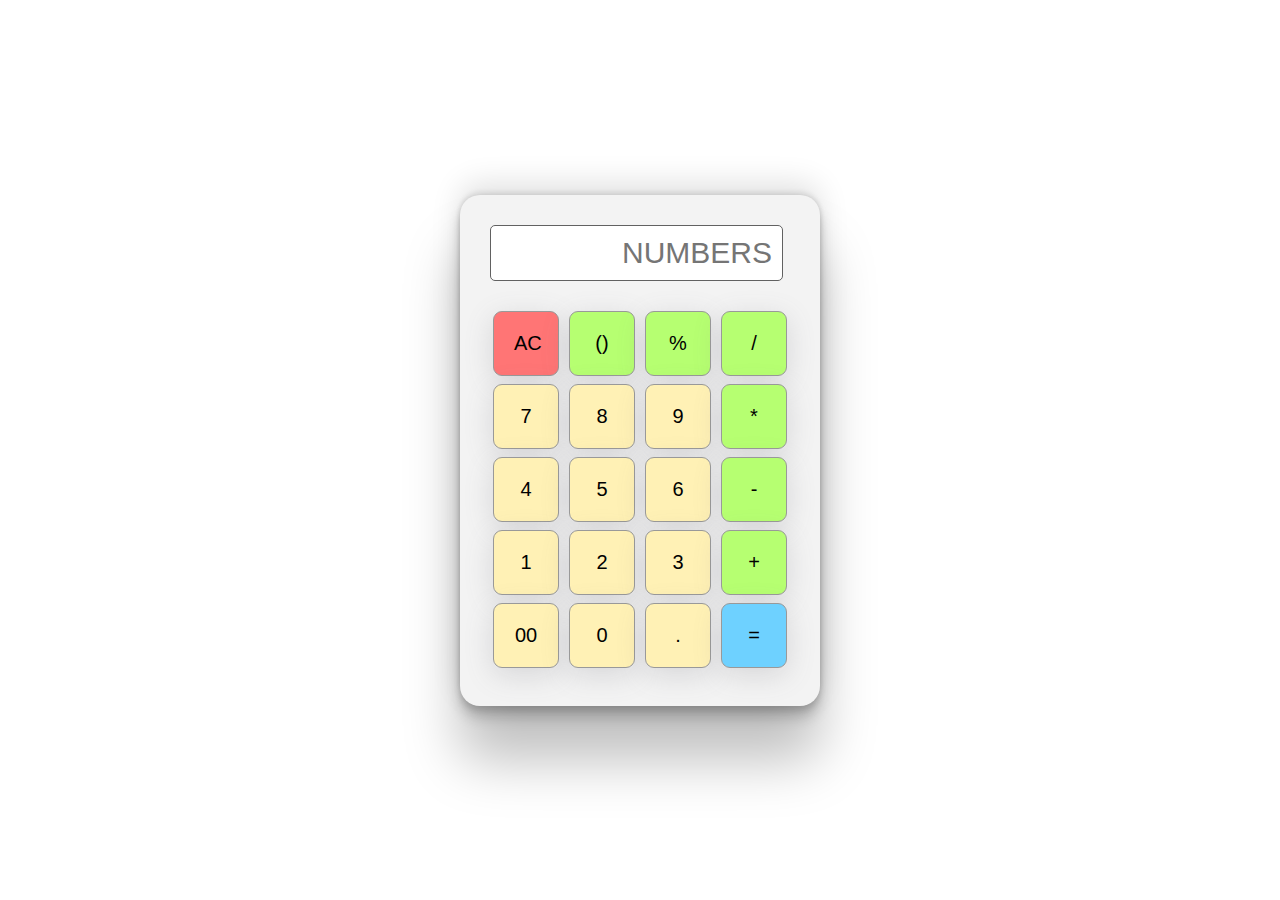
<file: calculator/index.html>
<!DOCTYPE html>
<html lang="en">

<head>
  <meta charset="UTF-8">
  <meta http-equiv="X-UA-Compatible" content="IE=edge">
  <meta name="viewport" content="width=device-width, initial-scale=1.0">
  <title>Calculator</title>
  <link rel="stylesheet" href="style.css">
  <link rel="stylesheet" href="util.css">
</head>

<body>
  <div class="container flex-col">
    <div class="incontainer">
      <div class="display"><input class="input" type="text" placeholder="numbers"></div>
      <div class="row1">
        <button class="button AC">AC</button>
        <button class="button op">()</button>
        <button class="button op">%</button>
        <button class="button op">/</button>
      </div>
      <div class="row1">
        <button class="button num">7</button>
        <button class="button num">8</button>
        <button class="button num">9</button>
        <button class="button op">*</button>
      </div>
      <div class="row1">
        <button class="button num">4</button>
        <button class="button num">5</button>
        <button class="button num">6</button>
        <button class="button op">-</button>
      </div>
      <div class="row1">
        <button class="button num">1</button>
        <button class="button num">2</button>
        <button class="button num">3</button>
        <button class="button op">+</button>
      </div>
      <div class="row1">
        <button class="button num">00</button>
        <button class="button num">0</button>
        <button class="button num ">.</button>
        <button class="button equal">=</button>
      </div>
    </div>
  </div>
  <script src="script.js"></script>
</body>

</html>
</file>
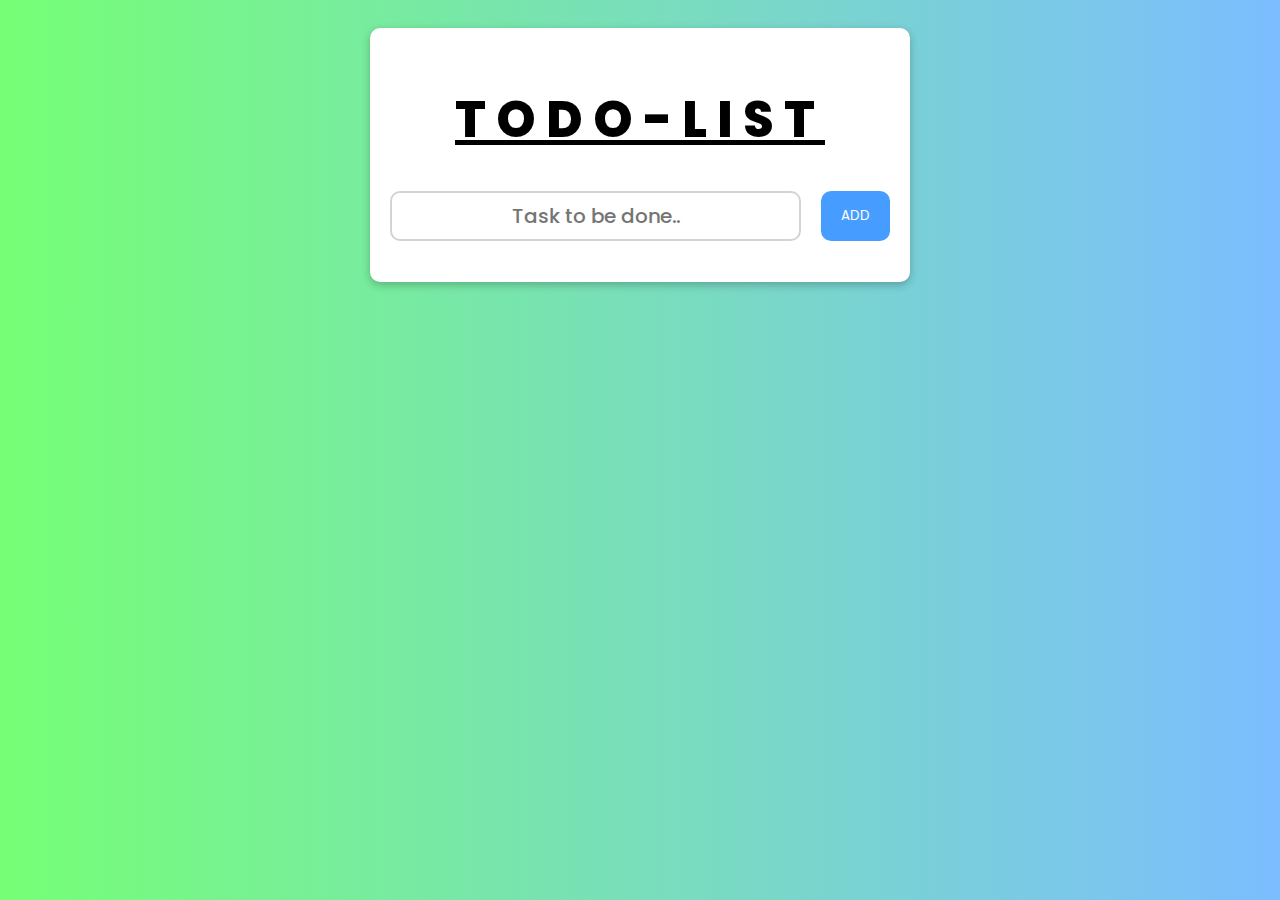
<file: todo list simple/index.html>
<!DOCTYPE html>
<html lang="en">

<head>
  <meta charset="UTF-8" />
  <meta http-equiv="X-UA-Compatible" content="IE=edge" />
  <meta name="viewport" content="width=device-width, initial-scale=1.0" />
  <title>Simple TO-DO LIST</title>
  <link href="https://fonts.googleapis.com/css2?family=Poppins:wght@400;500&display=swap" rel="stylesheet">
  <link rel="stylesheet" href="style.css" />
</head>

<body>
  <div class="container">
    <h1> TODO-LIST </h1>
    <div class="new-task margin">
      <input type="text" class="input" placeholder="Task to be done.." required>
      <button class="add">ADD</button>
    </div>
    <div class="tasks">
      <!-- <div class="output-task">
          <input type="text" class="out-input" placeholder="Your planned?" />
          <div class="action">
            <button class="done">DONE</button>
            <button class="delete">DELETE</button>
          </div> -->
    </div>
  </div>
  </div>

  <script src="script.js"></script>
</body>

</html>
</file>
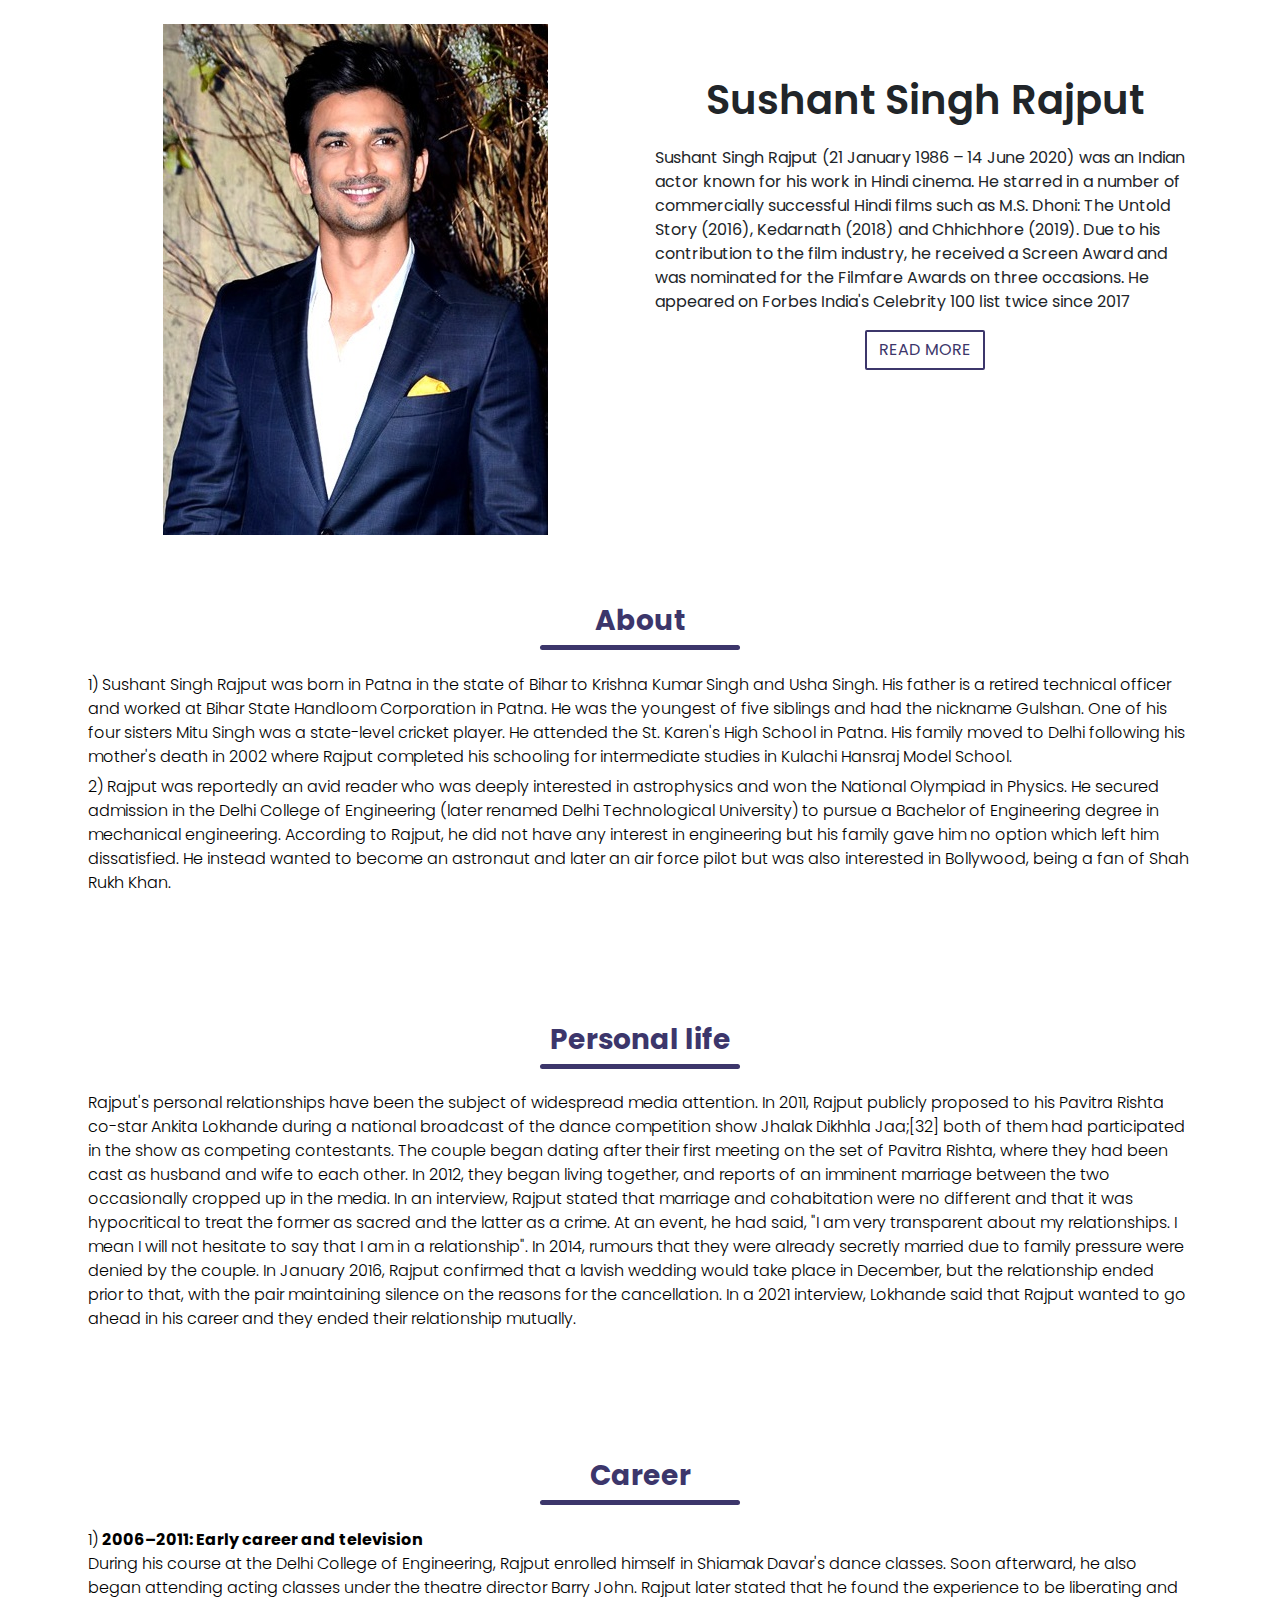
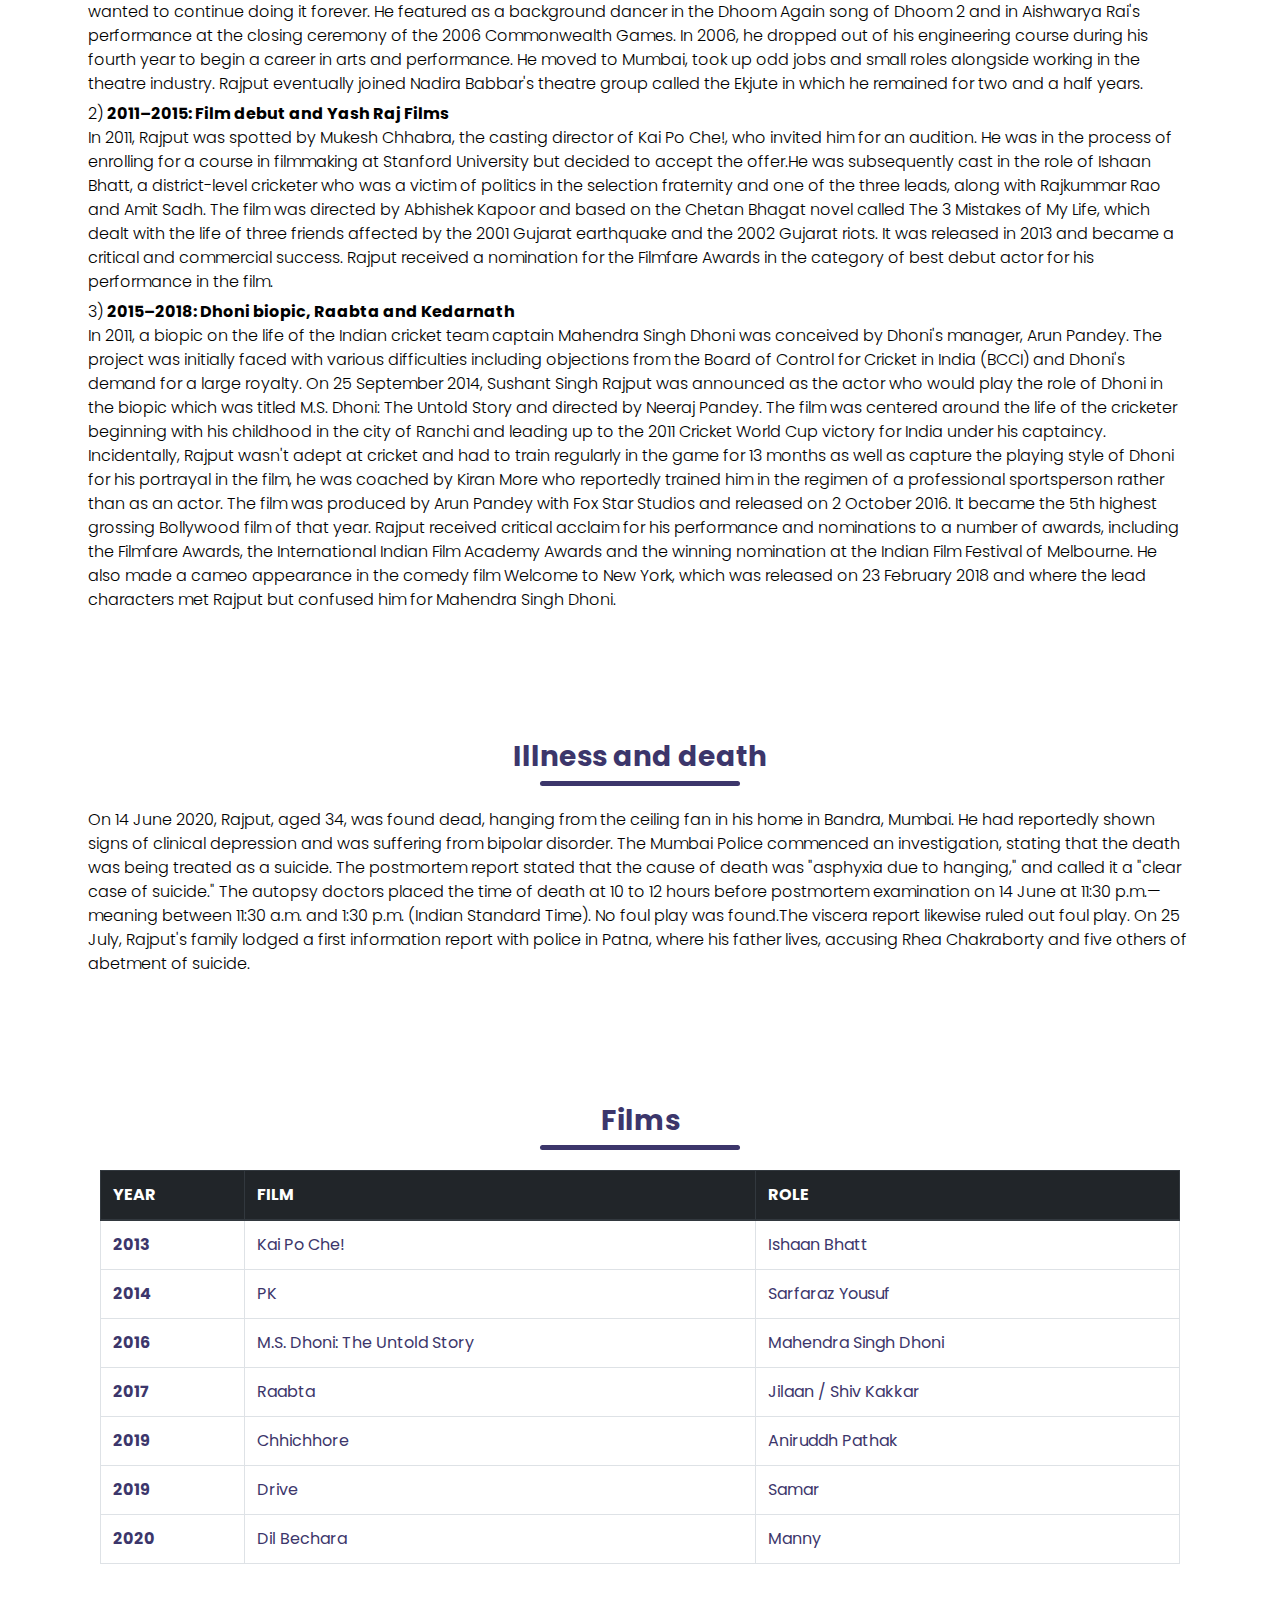
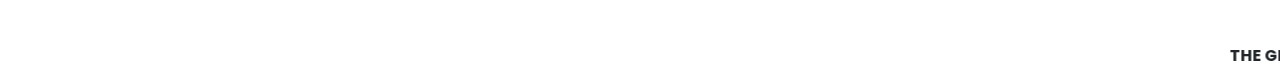
<file: Tribute Page/index.html>
<!DOCTYPE html>
<html lang="en">

<head>
    <meta charset="UTF-8">
    <meta name="viewport" content="width=device-width, initial-scale=1.0">
    <meta http-equiv="X-UA-Compatible" content="ie=edge">
    <title>Sushant Singh Rajput Tribute Page</title>
    <link rel="stylesheet" href="style.css">
    <link rel="stylesheet" href="https://maxcdn.bootstrapcdn.com/bootstrap/4.0.0/css/bootstrap.min.css">
</head>

<body>

    <section id="heading">
        <div class="container">
            <div class="row">
                <div class="col-md-6 text-center py-4">
                    <img src="sushant.jpg" alt="Sushant Singh Rajput image">
                </div>
                <div class="col-md-6">
                    <p class="promo-title text-center">Sushant Singh Rajput</p>
                    <p>Sushant Singh Rajput (21 January 1986 – 14 June 2020) was an Indian actor known for his work in
                        Hindi cinema. He starred in a number of commercially successful Hindi films such as M.S. Dhoni:
                        The Untold Story (2016), Kedarnath (2018) and Chhichhore (2019). Due to his contribution to the
                        film industry, he received a Screen Award and was nominated for the Filmfare Awards on three
                        occasions. He appeared on Forbes India's Celebrity 100 list twice since 2017</p>
                    <div class="text-center">
                        <a href="#more" class="btn btn-primary">READ MORE</a>
                    </div>
                </div>
            </div>
        </div>
    </section>




    <section id="life">
        <div class="container" id="more">
            <h3 class="title text-center font-weight-bold">About</h3>
            <ul class="py-4">
                <li>1) Sushant Singh Rajput was born in Patna in the state of Bihar to Krishna Kumar Singh and Usha
                    Singh. His father is a retired technical officer and worked at Bihar State Handloom Corporation in
                    Patna. He was the youngest of five siblings and had the nickname Gulshan. One of his four sisters
                    Mitu Singh was a state-level cricket player. He attended the St. Karen's High School in Patna. His
                    family moved to Delhi following his mother's death in 2002 where Rajput completed his schooling for
                    intermediate studies in Kulachi Hansraj Model School.</li>
                <li>2) Rajput was reportedly an avid reader who was deeply interested in astrophysics and won the
                    National Olympiad in Physics. He secured admission in the Delhi College of Engineering (later
                    renamed Delhi Technological University) to pursue a Bachelor of Engineering degree in mechanical
                    engineering. According to Rajput, he did not have any interest in engineering but his family gave
                    him no option which left him dissatisfied. He instead wanted to become an astronaut and later an air
                    force pilot but was also interested in Bollywood, being a fan of Shah Rukh Khan.
                </li>

            </ul>
        </div>
    </section>

    <section id="life">
        <div class="container">
            <h3 class="title text-center font-weight-bold">Personal life</h3>

            <ul class="py-4">
                <li>Rajput's personal relationships have been the subject of widespread media attention. In
                    2011, Rajput publicly proposed to his Pavitra Rishta co-star Ankita Lokhande during a national
                    broadcast of the dance competition show Jhalak Dikhhla Jaa;[32] both of them had participated in the
                    show as competing contestants. The couple began dating after their first meeting on the set of
                    Pavitra Rishta, where they had been cast as husband and wife to each other. In 2012, they began
                    living together, and reports of an imminent marriage between the two occasionally cropped up in
                    the media. In an interview, Rajput stated that marriage and cohabitation were no different and
                    that it was hypocritical to treat the former as sacred and the latter as a crime. At an
                    event, he had said, "I am very transparent about my relationships. I mean I will not hesitate to say
                    that I am in a relationship".

                    In 2014, rumours that they were already secretly married due to family pressure were denied by
                    the couple. In January 2016, Rajput confirmed that a lavish wedding would take place in
                    December, but the relationship ended prior to that, with the pair maintaining silence on the
                    reasons for the cancellation. In a 2021 interview, Lokhande said that Rajput wanted to go ahead
                    in his career and they ended their relationship mutually.</li>
            </ul>

        </div>
    </section>



    <section id="life">
        <div class="container">
            <h3 class="title text-center font-weight-bold">Career</h3>

            <ul class="py-4">
                <li>1) <b class="bold">2006–2011: Early career and television</b>
                    <br class="break">
                    During his course at the Delhi College of Engineering, Rajput enrolled himself in Shiamak Davar's
                    dance classes. Soon afterward, he also began attending acting classes under the theatre director
                    Barry John. Rajput later stated that he found the experience to be liberating and wanted to continue
                    doing it forever. He featured as a background dancer in the Dhoom Again song of Dhoom 2 and in
                    Aishwarya Rai's performance at the closing ceremony of the 2006 Commonwealth Games. In 2006, he
                    dropped out of his engineering course during his fourth year to begin a career in arts and
                    performance. He moved to Mumbai, took up odd jobs and small roles alongside working in the theatre
                    industry. Rajput eventually joined Nadira Babbar's theatre group called the Ekjute in which he
                    remained for two and a half years.
                </li>
                <li>2) <b class="bold">2011–2015: Film debut and Yash Raj Films</b>
                    <br class="break">
                    In 2011, Rajput was spotted by Mukesh Chhabra, the casting director of Kai Po Che!, who invited him
                    for an audition. He was in the process of enrolling for a course in filmmaking at Stanford
                    University but decided to accept the offer.He was subsequently cast in the role of Ishaan Bhatt, a
                    district-level cricketer who was a victim of politics in the selection fraternity and one of the
                    three leads, along with Rajkummar Rao and Amit Sadh. The film was directed by Abhishek Kapoor and
                    based on the Chetan Bhagat novel called The 3 Mistakes of My Life, which dealt with the life of
                    three friends affected by the 2001 Gujarat earthquake and the 2002 Gujarat riots. It was released in
                    2013 and became a critical and commercial success. Rajput received a nomination for the Filmfare
                    Awards in the category of best debut actor for his performance in the film.
                </li>
                <li>3) <b class="bold">2015–2018: Dhoni biopic, Raabta and Kedarnath</b>
                    <br class="break">
                    In 2011, a biopic on the life of the Indian cricket team captain Mahendra Singh Dhoni was conceived
                    by Dhoni's manager, Arun Pandey. The project was initially faced with various difficulties
                    including objections from the Board of Control for Cricket in India (BCCI) and Dhoni's demand for a
                    large royalty. On 25 September 2014, Sushant Singh Rajput was announced as the actor who
                    would play the role of Dhoni in the biopic which was titled M.S. Dhoni: The Untold Story and
                    directed by Neeraj Pandey. The film was centered around the life of the cricketer beginning
                    with his childhood in the city of Ranchi and leading up to the 2011 Cricket World Cup victory for
                    India under his captaincy. Incidentally, Rajput wasn't adept at cricket and had to train
                    regularly in the game for 13 months as well as capture the playing style of Dhoni for his portrayal
                    in the film, he was coached by Kiran More who reportedly trained him in the regimen of a
                    professional sportsperson rather than as an actor. The film was produced by Arun Pandey with Fox
                    Star Studios and released on 2 October 2016. It became the 5th highest grossing Bollywood film
                    of that year. Rajput received critical acclaim for his performance and nominations to a number
                    of awards, including the Filmfare Awards, the International Indian Film Academy Awards and the
                    winning nomination at the Indian Film Festival of Melbourne. He also made a cameo
                    appearance in the comedy film Welcome to New York, which was released on 23 February 2018 and
                    where the lead characters met Rajput but confused him for Mahendra Singh Dhoni.
                </li>
            </ul>

        </div>
    </section>

    <section id="life">
        <div class="container">
            <h3 class="title text-center font-weight-bold">Illness and death</h3>

            <ul class="py-4">
                <li>On 14 June 2020, Rajput, aged 34, was found dead, hanging from the ceiling fan in his home in
                    Bandra, Mumbai. He had reportedly shown signs of clinical depression and was suffering from
                    bipolar disorder. The Mumbai Police commenced an investigation, stating that the death was being
                    treated as a suicide. The postmortem report stated that the cause of death was "asphyxia due to
                    hanging," and called it a "clear case of suicide." The autopsy doctors placed the time of death at
                    10 to 12 hours before postmortem examination on 14 June at 11:30 p.m.—meaning between 11:30 a.m. and
                    1:30 p.m. (Indian Standard Time). No foul play was found.The viscera report likewise ruled out foul
                    play. On 25 July, Rajput's family lodged a first information report with police in Patna, where his
                    father lives, accusing Rhea Chakraborty and five others of abetment of suicide.
                </li>
            </ul>

        </div>
    </section>




    <section id="life">
        <div class="container">
            <h3 class="title text-center font-weight-bold">Films</h3>

            <div class="col-md-12 py-4 table-responsive">
                <table class="table table-bordered">
                    <thead class="thead-dark">
                        <tr>
                            <th scope="col">YEAR</th>
                            <th scope="col">FILM</th>
                            <th scope="col">ROLE</th>
                        </tr>
                    </thead>
                    <tbody>
                        <tr>
                            <th scope="row">2013</th>
                            <td> Kai Po Che!</td>
                            <td>Ishaan Bhatt</td>
                        </tr>
                        <tr>
                            <th scope="row">2014</th>
                            <td>PK</td>
                            <td>Sarfaraz Yousuf</td>
                        </tr>
                        <tr>
                            <th scope="row">2016</th>
                            <td>M.S. Dhoni: The Untold Story</td>
                            <td>Mahendra Singh Dhoni</td>
                        </tr>
                        <tr>
                            <th scope="row">2017</th>
                            <td>Raabta</td>
                            <td>Jilaan / Shiv Kakkar</td>

                        </tr>
                        <tr>
                            <th scope="row">2019</th>
                            <td>Chhichhore</td>
                            <td>Aniruddh Pathak</td>
                        </tr>

                        <tr>
                            <th scope="row">2019</th>
                            <td>Drive</td>
                            <td>Samar</td>

                        </tr>
                        <tr>
                            <th scope="row">2020</th>
                            <td>Dil Bechara</td>
                            <td>Manny</td>

                        </tr>
                    </tbody>
                </table>
            </div>

        </div>
    </section>


    <marquee direction="left">
        <strong>THE GREAT ACTOR SUSHANT SINGH RAJPUT LEFT US ALONE</strong>
    </marquee>



</body>

</html>
</file>
<file: calculator/style.css>
* {
    margin: 0;
    padding: 0;
}

html,
body {
    height: 100%;
    width: 100%;
    /* height: 100vh */
}

.container {
    background-color: rgb(255, 255, 255);
    display: flex;
    justify-content: center;
    align-items: center;
    height: 100vh;
    /* width: 50% */
}

.incontainer {
    padding: 30px;
    background: rgb(243, 243, 243);
    border-radius: 20px;
    box-shadow: rgba(0, 0, 0, 0.25) 0px 54px 55px, rgba(0, 0, 0, 0.12) 0px -12px 30px, rgba(0, 0, 0, 0.12) 0px 4px 6px, rgba(0, 0, 0, 0.17) 0px 12px 13px, rgba(0, 0, 0, 0.09) 0px -3px 5px;
}

.button {
    width: 66px;
    padding: 20px;
    margin: 0 3px;
    border: 1px solid rgb(153, 153, 153);
    border-radius: 9px;
    cursor: pointer;
    font-size: 20px;
    background: rgb(255, 255, 255);
    box-shadow: rgba(100, 100, 111, 0.2) 0px 7px 29px 0px;
}

.row1 {
    margin: 8px 0;
}

.display {
    margin-bottom: 30px;
}

.input {
    width: 291px;
    font-size: 30px;
    margin: 0;
    padding: 10px 0px;
    border: 1px solid rgb(97, 97, 97);
    border-radius: 5px;
    text-align: end;
}

.input text {
    margin-right: 20px;
}

::placeholder {
    display: flex;
    text-align: end;
    margin-right: 10px;
    text-transform: uppercase;
}
</file>
<file: calculator/util.css>
.text-center {
  text-align: center;
}

.bg-red {
  background: red;
}

.mx-auto {
  margin: auto;
}

.flex {
  display: flex;
}

.flex-col {
  flex-direction: column;
}

.items-center {
  align-items: center;
}

.AC {
  background: rgb(255, 117, 117);
}

.equal {
  background: rgb(110, 209, 255);
}

.op{
  background: #b6ff71;
}

.num{
  background: rgb(255, 241, 181);
}
</file>
<file: todo list simple/style.css>
body {
    /* background: rgb(160, 160, 160); */
    display: flex;
    justify-content: center;
    height: 100%;
    text-align: center;
    padding: 20px;
    /* background-color: #066acd; */
    background: rgb(118, 255, 118);
    background: linear-gradient(90deg, rgba(118, 255, 118, 1) 0%, rgba(123, 189, 255, 1) 100%);
}

h1 {
    letter-spacing: 10px;
    text-decoration: underline;
    font-weight: 800;
    font-size: 50px;
    font-family: 'Poppins', sans-serif;
}



.container {
    background: white;
    padding: 20px;
    border-radius: 10px;
    box-shadow: rgba(0, 0, 0, 0.24) 0px 3px 8px;
}

.new-task {
    display: flex;
    justify-content: space-between;
    /* border: 1px solid black; */
    width: 500px;
}

.new-task input {
    padding: 8px;
    width: 100%;
    font-family: 'Poppins', sans-serif;
    font-weight: 500;
    margin-right: 20px;
    border-radius: 10px;
    color: #111111;
    border: 2px solid #d1d3d4;
    /* border: 1px solid black; */
}

.new-task button {
    border: none;
    /* border: 1px solid black; */
    border-radius: 10px;
    padding: 0px 20px;
    background-color: #479dff;
    color: #ffffff;
    outline: none;
}

.input {
    font-size: 20px;
    display: flex;
    text-align: center;
}

.tasks {
    /* background: orange; */
    margin-top: 21px;


}

.add {
    cursor: pointer;
    font-family: 'Poppins', sans-serif;
    font-weight: 400;
}



.output-task {
    display: flex;
    width: 500px;
    justify-content: space-between;
    margin-top: 12px;


}

.output-task input {
    padding: 8px;
    width: 60%;
    /* margin-right: 20px; */
    background-color: #cdfaff;
    border-radius: 10px;
    border: 1px solid #939697;
    font-family: 'Poppins', sans-serif;
    font-weight: 400;


}

.out-input {
    font-size: 15px;
    display: flex;
    text-align: center;
}


.done {
    height: 100%;
    border: none;
    border-radius: 10px;
    padding: 0px 20px;
    margin-right: 11px;
    cursor: pointer;
    font-family: 'Poppins', sans-serif;
    font-weight: 400;
    background-color: #40ad00;
    color: #ffffff;
    outline: none;
}

.delete {
    height: 100%;
    border: none;
    border-radius: 10px;
    padding: 0px 12px;
    cursor: pointer;
    font-family: 'Poppins', sans-serif;
    font-weight: 400;
    background-color: #ec0d0d;
    color: #ffffff;
    outline: none;
}
</file>
<file: Tribute Page/style.css>
@import url('https://fonts.googleapis.com/css2?family=Poppins&display=swap');

* {
    margin: 0;
    padding: 0;
}

body {
    font-family: 'Poppins', sans-serif !important;
}

.promo-title {
    font-size: 40px;
    font-weight: 600;
    margin-top: 70px;
}

.btn-primary {
    box-shadow: none !important;
    padding: 8px 25px;
    border-radius: 2px !important;
    border: 2px solid #3c366b !important;
    color: #3c366b !important;
    background: none !important;

}

.btn-primary:hover {
    background: #3c366b !important;
    color: #fff !important;
    border: 2px solid #fff !important;
}

#life {
    padding: 40px 0;
    color: #3c366b;
}

.title::before {
    content: '';
    background: #3c366b;
    height: 5px;
    width: 200px;
    margin-left: auto;
    margin-right: auto;
    display: block;
    border-radius: 50px;
    transform: translateY(46px);
}

ul {
    list-style-type: none;
    font-weight: lighter;
}

ul li {
    padding: 3px;
    font-weight: 300;
    color: black;
}

.bold {
    font-weight: bold;
}
</file>
